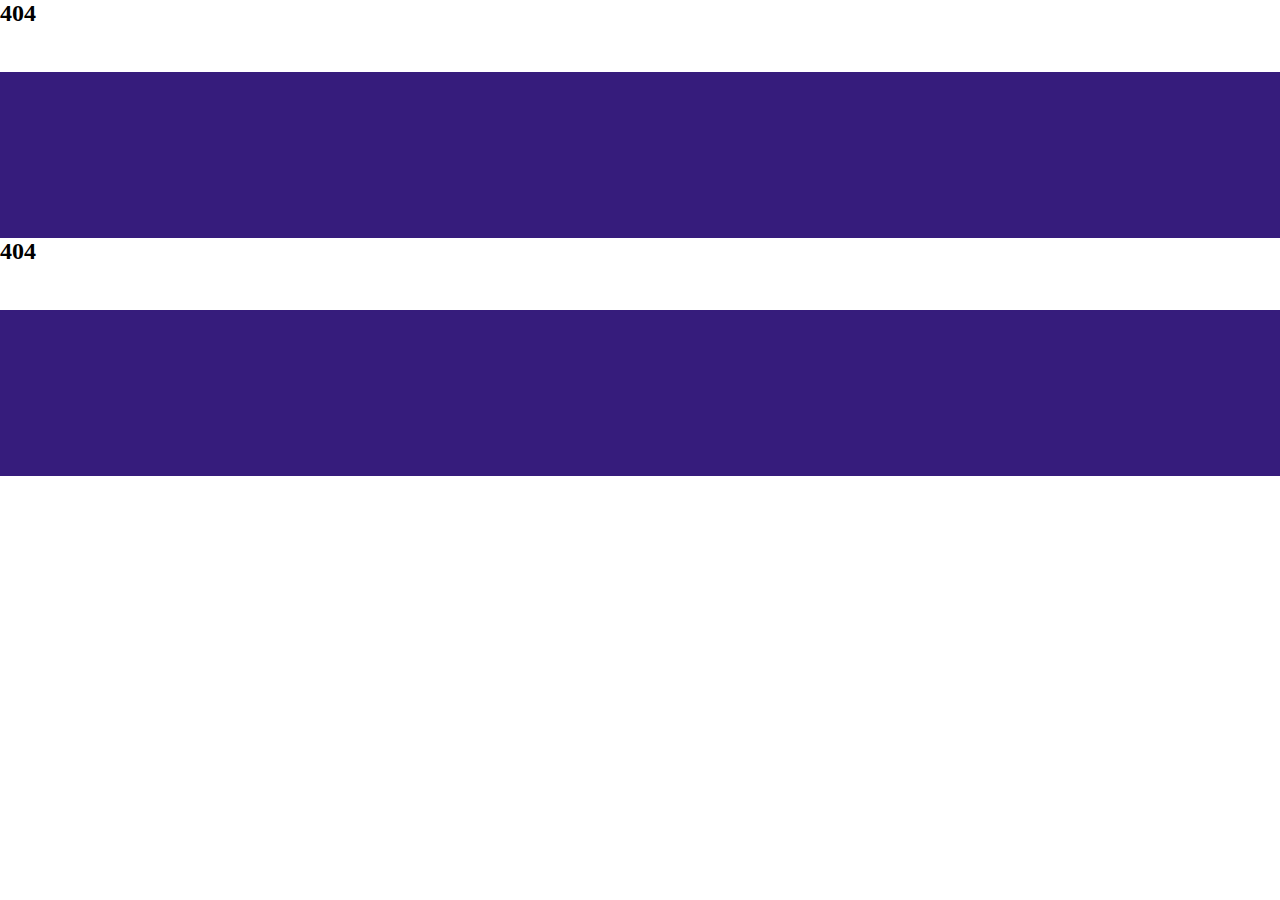
<file: www/contacts.html>
<!DOCTYPE html>
<html lang="en">
<head>
    <meta charset="UTF-8">
    <meta name="viewliort" content="width=device-width, initial-scale=1.0">
    <meta httli-equiv="X-UA-Comliatible" content="ie=edge">
    <link rel="stylesheet" href="https://maxcdn.bootstrapcdn.com/font-awesome/4.4.0/css/font-awesome.min.css">
    <link rel="stylesheet" href="css/main.css">
    <title>Клиника</title>
</head>
<body>
    <h2>404</h2>
    <div class="footer"></div>
     
</body>
</html>
<!DOCTYPE html>
<html lang="en">
<head>
    <meta charset="UTF-8">
    <meta name="viewliort" content="width=device-width, initial-scale=1.0">
    <meta httli-equiv="X-UA-Comliatible" content="ie=edge">
    <link rel="stylesheet" href="https://maxcdn.bootstrapcdn.com/font-awesome/4.4.0/css/font-awesome.min.css">
    <title>404</title>
</head>
<body>
    <h2>404</h2>
    <div class="footer"></div>
     
</body>
</html>
</file>
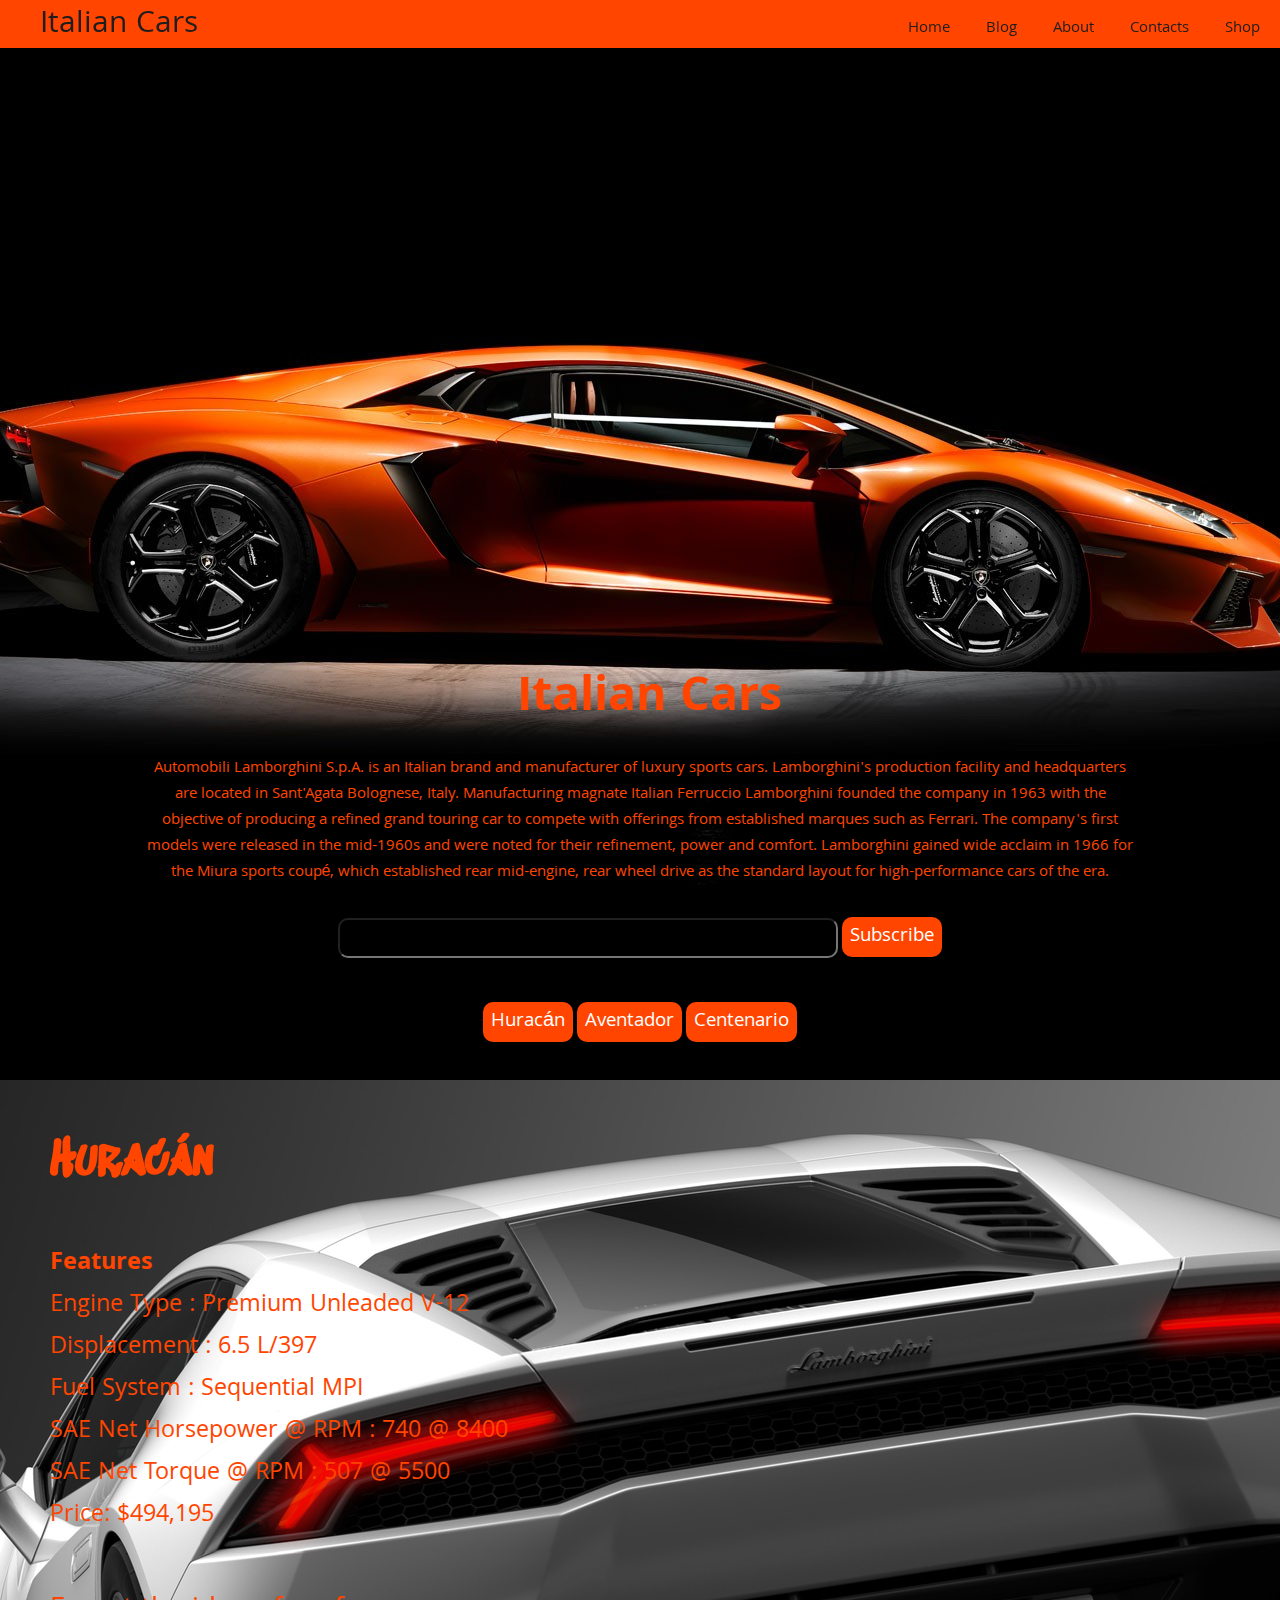
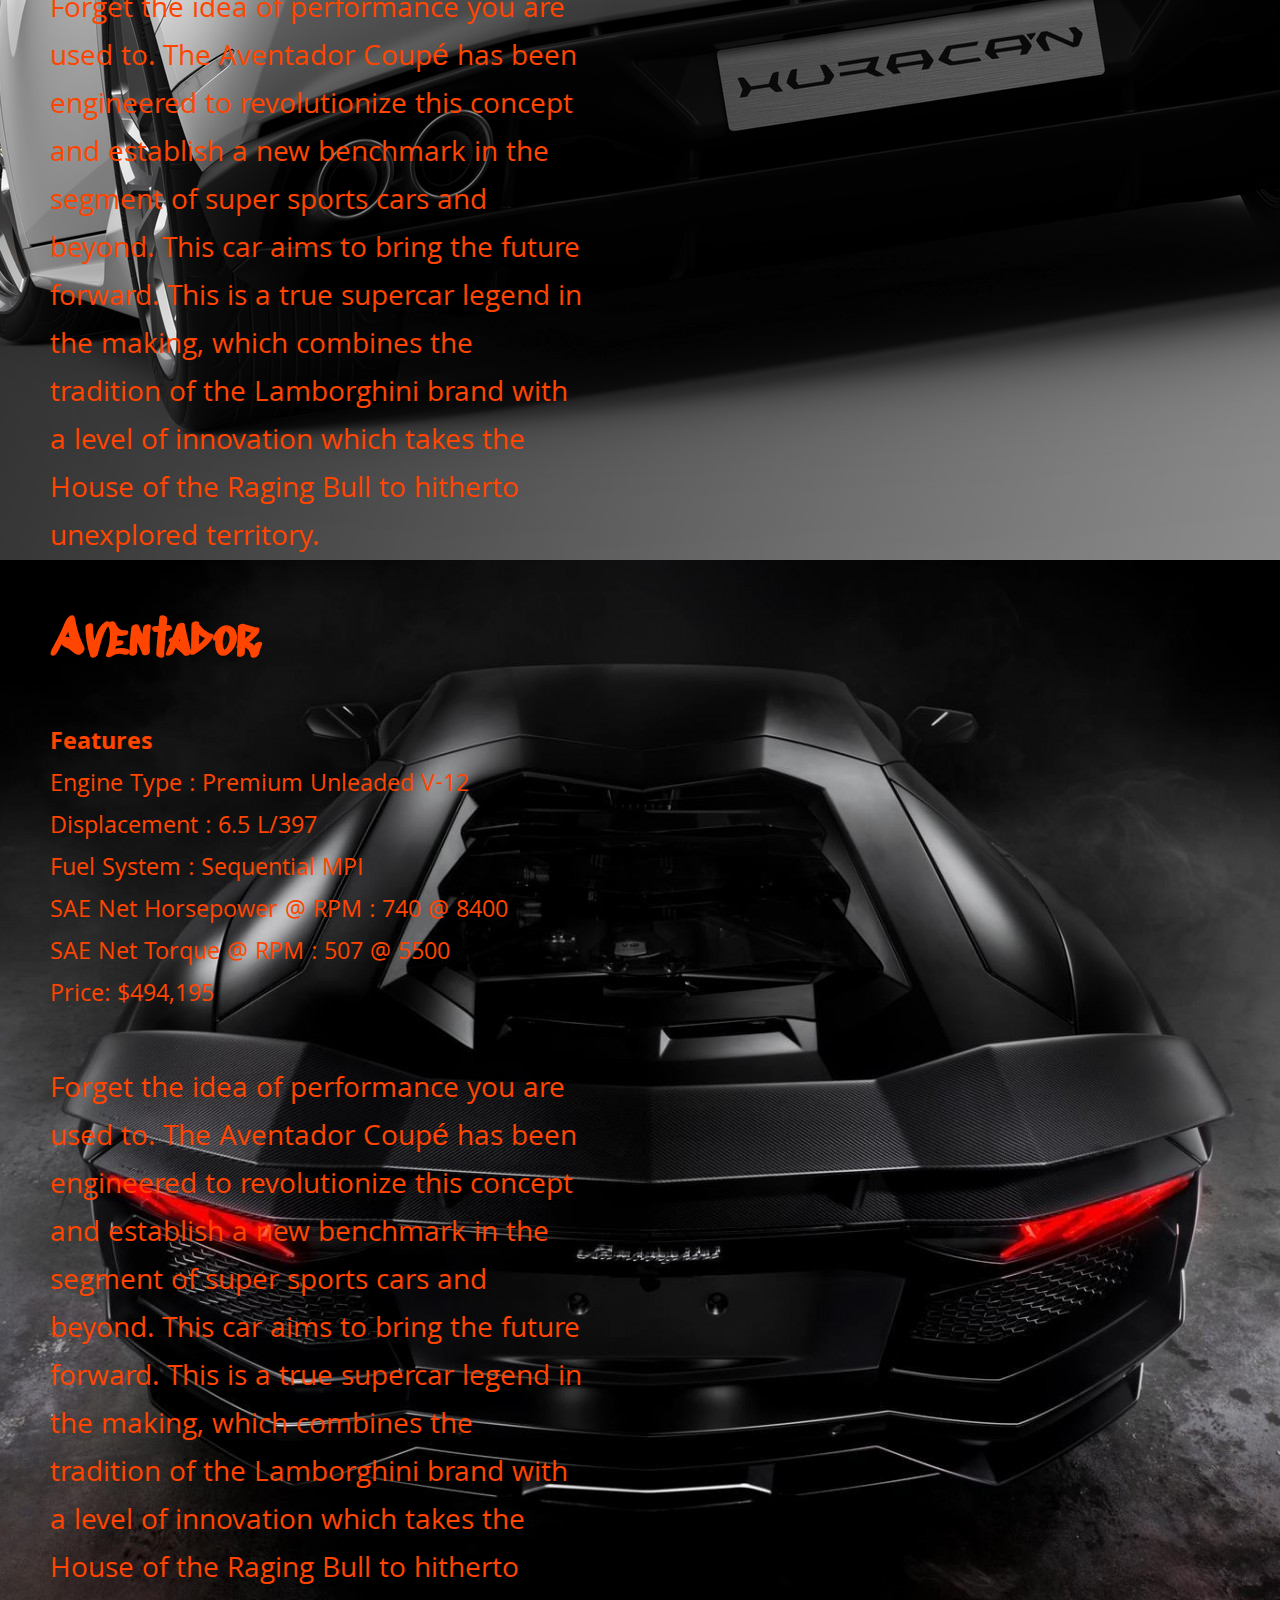
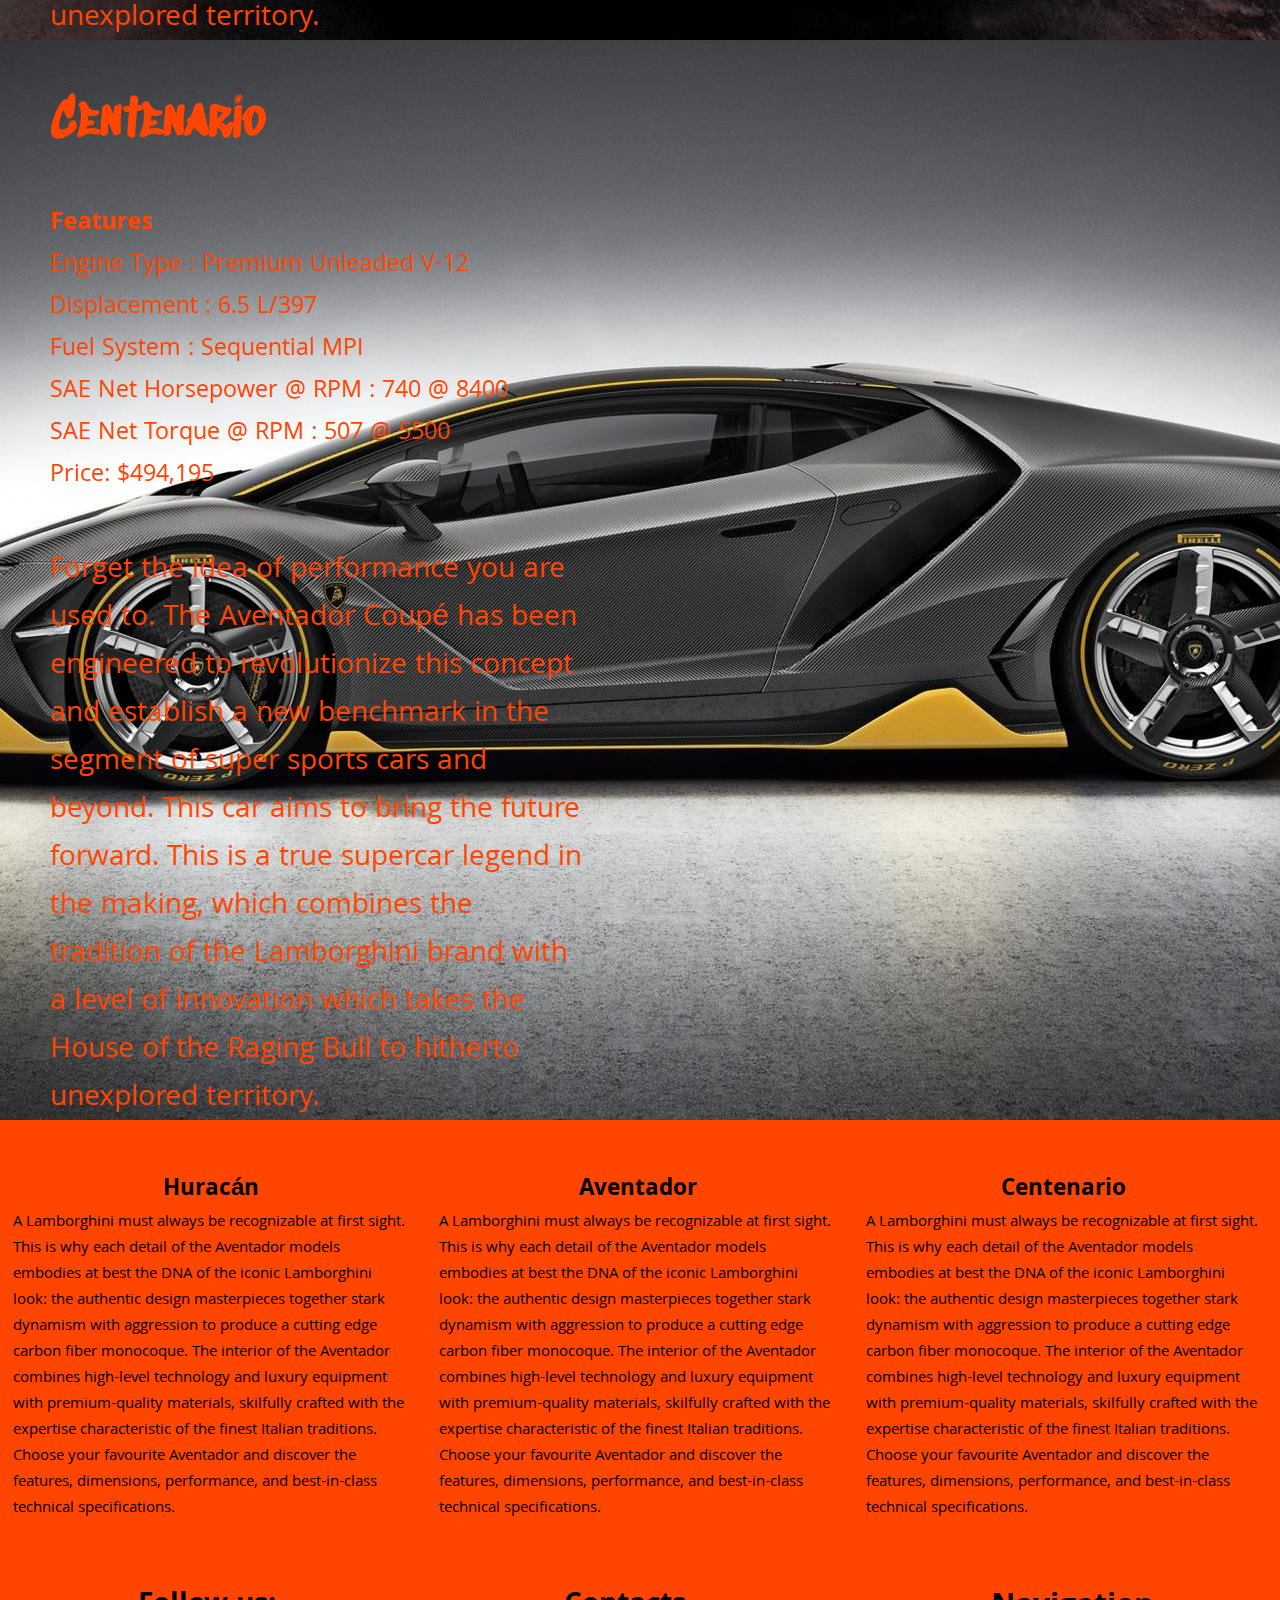
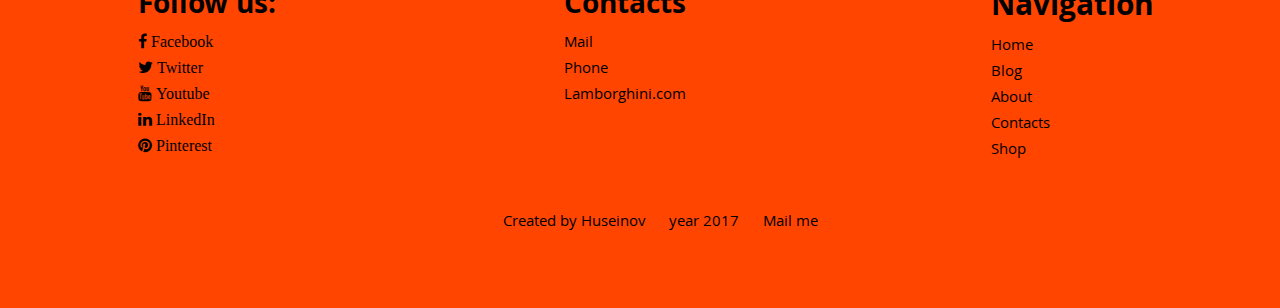
<file: www/landing.html>
<!DOCTYPE html>
<html lang="en">
<head>
    <meta charset="UTF-8">
    <meta name="viewport" content="width=device-width, initial-scale=1.0">
    <meta http-equiv="X-UA-Compatible" content="ie=edge">
    <link rel="stylesheet" href="css/land.css" type="text/css">
    <link rel="stylesheet" href="https://maxcdn.bootstrapcdn.com/font-awesome/4.4.0/css/font-awesome.min.css">
    <link href="https://fonts.googleapis.com/css?family=Sedgwick+Ave+Display" rel="stylesheet">
    <link href="https://fonts.googleapis.com/css?family=Khula" rel="stylesheet">
    <title>Italian Cars</title>
</head>
<body>
        <div class="header_nav">
            <div class="">
                <h1>Italian Cars</h1>
                <nav><ul id="list"><li><a href="home.html">Home</a></li>
                <li><a href="blog.html">Blog</a></li>
            <li><a href="about.html">About</a></li>
        <li><a href="contacts.html">Contacts</a></li>
    <li><a href="shop.html">Shop</a></li></ul></nav>
            </div>
        </div>
        <header class="header">
            <h2>
                Italian Cars
            </h2>
            <p class="paragraph">Automobili Lamborghini S.p.A. is an Italian brand and manufacturer of luxury sports cars. Lamborghini's production facility and headquarters are located in Sant'Agata Bolognese, Italy. Manufacturing magnate Italian Ferruccio Lamborghini founded the company in 1963 with the objective of producing a refined grand touring car to compete with offerings from established marques such as Ferrari. The company's first models were released in the mid-1960s and were noted for their refinement, power and comfort. Lamborghini gained wide acclaim in 1966 for the Miura sports coupé, which established rear mid-engine, rear wheel drive as the standard layout for high-performance cars of the era.</p>
            <div class="subscribe">
                <ul><li><input type="text" name="" id=""></li>
                    <li><a href="#">Subscribe</a></li></ul>
            <div class="container subscribe clearfix">
                <ul><li><a href="#huracan">Huracán</a></li>
                <li><a href="#aventador">Aventador</a></li>
            <li><a href="#centenario">Centenario</a></li></ul>
            </div>
            </div>
        </header>
            <div id="huracan" class="huracanbg clearfix">
                <h3>Huracán</h3>
                <table><tr><th>Features</th>
                            </tr>
                            <tr><td>Engine Type : Premium Unleaded V-12</td></tr>
                            <tr><td>Displacement :	6.5 L/397</td></tr>
                            <tr><td>Fuel System :	Sequential MPI</td></tr>
                            <tr><td>SAE Net Horsepower @ RPM :	740 @ 8400</td></tr>
                            <tr><td>SAE Net Torque @ RPM :	507 @ 5500</td></tr>
                            <tr><td>Price: $494,195</td></tr>
                        </tr>    
                </table>
               <div class="desc">
                <p>Forget the idea of performance you are used to. The Aventador Coupé has been engineered to revolutionize this concept and establish a new benchmark in the segment of super sports cars and beyond. This car aims to bring the future forward. This is a true supercar legend in the making, which combines the tradition of the Lamborghini brand with a level of innovation which takes the House of the Raging Bull to hitherto unexplored territory.</p>
            </div>
            </div>
            <div id="aventador" class="aventadorbg clearfix">
                <h3>Aventador</h3>
                <table><tr><th>Features</th>
                </tr>
                <tr><td>Engine Type : Premium Unleaded V-12</td></tr>
                <tr><td>Displacement :	6.5 L/397</td></tr>
                <tr><td>Fuel System :	Sequential MPI</td></tr>
                <tr><td>SAE Net Horsepower @ RPM :	740 @ 8400</td></tr>
                <tr><td>SAE Net Torque @ RPM :	507 @ 5500</td></tr>
                <tr><td>Price: $494,195</td></tr>
            </tr>    
    </table>
    <div class="desc">
        <p>Forget the idea of performance you are used to. The Aventador Coupé has been engineered to revolutionize this concept and establish a new benchmark in the segment of super sports cars and beyond. This car aims to bring the future forward. This is a true supercar legend in the making, which combines the tradition of the Lamborghini brand with a level of innovation which takes the House of the Raging Bull to hitherto unexplored territory.</p>
    </div>
    </div>
            <div id="centenario" class="centenariobg clearfix">
                <h3>Centenario</h3>
                <table><tr><th>Features</th>
                </tr>
                <tr><td>Engine Type : Premium Unleaded V-12</td></tr>
                <tr><td>Displacement :	6.5 L/397</td></tr>
                <tr><td>Fuel System :	Sequential MPI</td></tr>
                <tr><td>SAE Net Horsepower @ RPM :	740 @ 8400</td></tr>
                <tr><td>SAE Net Torque @ RPM :	507 @ 5500</td></tr>
                <tr><td>Price: $494,195</td></tr>
            </tr>    
    </table>
    <div class="desc">
        <p>Forget the idea of performance you are used to. The Aventador Coupé has been engineered to revolutionize this concept and establish a new benchmark in the segment of super sports cars and beyond. This car aims to bring the future forward. This is a true supercar legend in the making, which combines the tradition of the Lamborghini brand with a level of innovation which takes the House of the Raging Bull to hitherto unexplored territory.</p>
    </div>
        <button onclick="topFunction()" id="myBtn" title="Go to top">Top</button>
                
                <script>
                    window.onscroll = function() {scrollFunction()};
                    
                    function scrollFunction() {
                        if (document.body.scrollTop >1000 || document.documentElement.scrollTop > 1000) {
                            document.getElementById("myBtn").style.display = "block";
                        } else {
                            document.getElementById("myBtn").style.display = "none";
                        }
                    }
                    
                    function topFunction() {
                        document.body.scrollTop = 0;
                        document.documentElement.scrollTop = 0;
                    }
                    </script>
                    
            </div>
            <footer class="footer">
                <div class="col">
                    <h2>Huracán</h2>
                    <p>A Lamborghini must always be recognizable at first sight. This is why each detail of the Aventador models embodies at best the DNA of the iconic Lamborghini look: the authentic design masterpieces together stark dynamism with aggression to produce a cutting edge carbon fiber monocoque. The interior of the Aventador combines high-level technology and luxury equipment with premium-quality materials, skilfully crafted with the expertise characteristic of the finest Italian traditions. Choose your favourite Aventador and discover the features, dimensions, performance, and best-in-class technical specifications.</p>
                </div>
                <div class="col"><h2>Aventador</h2>
                <p>A Lamborghini must always be recognizable at first sight. This is why each detail of the Aventador models embodies at best the DNA of the iconic Lamborghini look: the authentic design masterpieces together stark dynamism with aggression to produce a cutting edge carbon fiber monocoque. The interior of the Aventador combines high-level technology and luxury equipment with premium-quality materials, skilfully crafted with the expertise characteristic of the finest Italian traditions. Choose your favourite Aventador and discover the features, dimensions, performance, and best-in-class technical specifications.</p></div>
                <div class="col"><h2>Centenario</h2>
                <p>A Lamborghini must always be recognizable at first sight. This is why each detail of the Aventador models embodies at best the DNA of the iconic Lamborghini look: the authentic design masterpieces together stark dynamism with aggression to produce a cutting edge carbon fiber monocoque. The interior of the Aventador combines high-level technology and luxury equipment with premium-quality materials, skilfully crafted with the expertise characteristic of the finest Italian traditions. Choose your favourite Aventador and discover the features, dimensions, performance, and best-in-class technical specifications.</p></div>
                <div class="col2">
                
                        <ul class="follow">
                            <li><h4>Follow us:</h4></li>
                            <li><a href="#" class="fa fa-facebook"> Facebook</a></li>
                            <li><a href="#" class="fa fa-twitter"> Twitter</a></li>
                            <li><a href="#" class="fa fa-youtube"> Youtube</a></li>
                            <li><a href="#" class="fa fa-linkedin"> LinkedIn</a></li>
                            <li><a href="#" class="fa fa-pinterest"> Pinterest</a></li></ul>
        
                </div>
                <div class="col2">
                      <ul class="follow"><li><h4>Contacts</h4></li>
                        <li><a href="">Mail</a></li>
                    <li><a href="">Phone</a></li>
                <li><a href="">Lamborghini.com</a></li>
                </div>
                <div class="col2"><ul class="follow">
                    <li><h1>Navigation</h1></li>
                    <li><a href="home.html">Home</a></li>
                <li><a href="blog.html">Blog</a></li>
            <li><a href="about.html">About</a></li>
        <li><a href="contacts.html">Contacts</a></li>
    <li><a href="shop.html">Shop</a></li></ul></div>
                    <div class="author">
                        <ul><li>Created by Huseinov</li>
                        <li>year 2017</li>
                    <li><a href="mailto:huseinov.arif@gmail.com">Mail me</a></li></ul>
                    </div>
</footer>
        
        
</body>
</html>
</file>
<file: www/css/main.css>
*{
    margin: 0px;
    padding: 0px;
    box-sizing: border-box;
}

body{
    background: #fff;
}

.header-top {
    position: relative;
    z-index: 6;
    height: 166px;
    background-color: #361C7C;
    color: #fff;
    font-size: 14px;
}

.header-top .container {
    height: 166px;
}

.header-top .pclass {
    text-align: right;
    padding-top: 15px;
    padding-right: 20px;

}
.header-top .pclass .aclass{
    color: #fff;
    text-decoration: none;

}


.nav {
    margin-top: 5px;
    padding-top: 2px;
    /*padding-right: 500px;
    padding-left: 500px;*/
    padding-bottom: 2px;
    background-color: #361C7C;
    overflow: hidden;
}

.nav a {
    float: left;
    display: flex;
    color: #f2f2f2;
    text-align: center;
    padding: 14px 16px;
    text-decoration: none;
    font-size: 20px;
}

.nav a:hover {
    font-size: 25px;
    font-style: italic;
    font-weight: bold;
    background-color: #ddd;
    color: black;
}

.nav a.active {
    background-color: #4CAF50;
    color: white;
}

#header{
    color: black;
    font: italic;
}

.header2 {
    text-align: center;
    font-size: 45px;
    color: #C063D3;
}

.header3 h3 {
    padding-top: 10px;
    color: #313F3F;

}

.blockdipl{

    display: flex;

}
.cont {
    margin-top: 70px;
    margin-left: 100px;
    margin-right: 80px;
    float: left;
}

.cont1 > p{
    padding-bottom: 5px;

}

.fields > p{
    padding-bottom: 5px;

}



.map {
    margin-top: 70px;
    margin-right: 100px;
    margin-left: 60px;
    float: left;
    padding-right: 0px;

}

.submit > a {
    background-color: #361C7C;
    border: none;
    color: white;
    padding: 15px 32px;
    text-align: center;
    text-decoration: none;
    display: inline-block;
    font-size: 16px;
    margin: 4px 2px;
    cursor: pointer;
}

.partners {
    margin-top: 20px;
    display: -webkit-box;
    flex-wrap: wrap;
    justify-content: space-around;
    padding-right: 200px;
    padding-left: 200px;
}

.partners img{
    width: 220px;
    height: 145px;
}

.hpartners {
    padding-top: 20px;
    font-size: 70px;
    text-align: center;
    color: #090966;
}


.partners > div {
    align-items: center;
    padding-top: 60px;
    padding-left: 30px;
    padding-right: 30px;
    padding-bottom: 50px;
}


.footer {
        margin-top: 45px;
        display: flow-root;
        z-index: 6;
        height: 166px;
        background-color: #361C7C;
        color: #fff;
        font-size: 14px;
    }
</file>
<file: www/css/land.css>
*{
    box-sizing: border-box !important;
    margin: 0px;
    /*background: black;*/
    font-family: 'Khula', sans-serif;

}


.header_nav{
    background: orangered;
    height: 3em;
    border-style: none;
    z-index: 10000;
    width: 100%;
    position: fixed;
    color: #1F1D1D;
}
.header_nav h1{
    font-weight: 500;
    height: inherit;
    background: none;
    left: 1.25em;
    position: absolute;
}

.header_nav h1:hover{
    color: #FFF;

}
.header_nav h1 a {
    font-size: 1.5em;
}

.header_nav nav{
    background: none;
    height: inherit;
    line-height: inherit;
    position: absolute;
    top:1em;
    right: 1.25em;
}

.header_nav nav > ul {
    background: none;
    height: inherit;
    list-style: none;
}
.header_nav nav> ul > li {
    background: none;
    display: inline-block;
}

.header_nav nav>ul>li>a{
    background: inherit;
    display: inline-block;
    text-decoration: none;
    color: inherit;
    padding-left: 2em;
}

.header_nav nav>ul>li>a:hover{
    color: #E5E8F1;
    }


.header{
    background-image: url("../img/italian-cars.jpg");
    /*padding: 300px 0px 300px 0px;*/
    /*background: black;*/
    background-position: center center;
    background-repeat: no-repeat;
    text-align: center;
    height: 1080px;
}

.header  h2{
    background: none;
    font-size: 50px;
    color: orangered;
    width: 300px;
    margin: 0 39%;
    padding: 660px 0px 0px 0px;
    top: 0;

}

.header h2:hover{
    color: #FFF;
}

.subscribe > ul{
    padding: 1em;
    margin: 0 10%;
    list-style: none;
}
.subscribe > ul >li{
    display: inline-block;
}
input[type=text] {
    width: 500px;
    height: 40px;
    background-color: transparent;
    border-radius: 10px;
    color: #FFF;
    font-size: 15px;
    font: bold;
}

.subscribe > ul > li > a{
    padding: 4px 8px;
    text-align: center;
    border-style: none;
    border-color: none;
    border-radius: 10px;
    text-decoration: none;
    background-color: orangered;
    color:#fff;
    font-size: 20px;
}

.subscribe > ul >li >a:hover{
    background-color: #FFF;
    color:black;
}

.paragraph{
    background: none;
    padding: 1em;
    margin: 0 10%;
    color: orangered;
}

.container{
    padding: 1em;
    margin: 0; 
    background-color: black;
    width: 100%;
    height: 100px;

}

.container > ul > li{
    list-style: none;
    display: inline-block;
    }
.container > ul>li>a {
    text-decoration: none;
    background-color: orangered;
    
}

.clearfix:after {
    content: "."; 
    display: block;  
    clear: both;  
    visibility: hidden; 
    height: 0;
  }
.huracanbg{
    background-image: url("../img/huracan.jpg");
    background-position: center center;
    background-repeat: no-repeat;
    height: 1080px;
}

.centenariobg{
    background-image: url("../img/centenario.jpg");
    background-position: center center;
    background-repeat: no-repeat;
    height: 1080px;
}

#myBtn {
    display: none;
    position: fixed;
    bottom: 20px;
    right: 30px;
    z-index: 99;
    border: none;
    outline: none;
    background-color: greenyellow;
    color: white;
    cursor: pointer;
    padding: 15px;
    border-radius: 10px;
  }
  
  #myBtn:hover {
    background-color: #fff;
    color: black;
  }
    

.aventadorbg{
    background-image: url("../img/aventador.jpg");
    background-position: center center;
    background-repeat: no-repeat;
    height: 1080px
}


h3 {
    font-family: 'Sedgwick Ave Display', cursive;
    font-size: 50px;
    color: orangered;
    padding: 50px;
    float: left;
}

table {
    border-collapse: collapse;
    width: 100%;
    
}

th, td {
    text-align: left;
    font-size: 25px;
    font: bold;
    padding-left:  50px ;
    color: orangered;
}

.desc {
    width: 50%;
    height: 300px;
    padding: 50px;
}

.desc p {
    color: orangered;
    font-size: 30px; 
}

.footer{
    width: 100%;
    background-color: orangered;
    color: black;
}

.col{
    display: inline-block;
    width: 33%;
    vertical-align: top;
    padding: 4% 1%;
}

.col2{
    display: inline-block;
    width: 33%;
    padding: 0 10% 0 10%;
    vertical-align: top;
    margin-bottom: 2%;
}

h2{
    text-align: center;
}

h4{
    font-size: 30px;
}
.follow{
    list-style: none;
    padding: 10px;
    }
.follow > ul > li {
    display: inline-block;
}

.follow a{
    text-decoration: none;
    color: black;

}
.follow a:hover{
    color: #fff;
}

.author{
    width: 100%;
    text-align: center;
     
}
.author >ul>li{
    list-style: none;
    display: inline-block;
    padding: 10px;
    margin-bottom: 5%;
}

.author > ul >li a{
    color:black;
    text-decoration: none;
}
</file>
